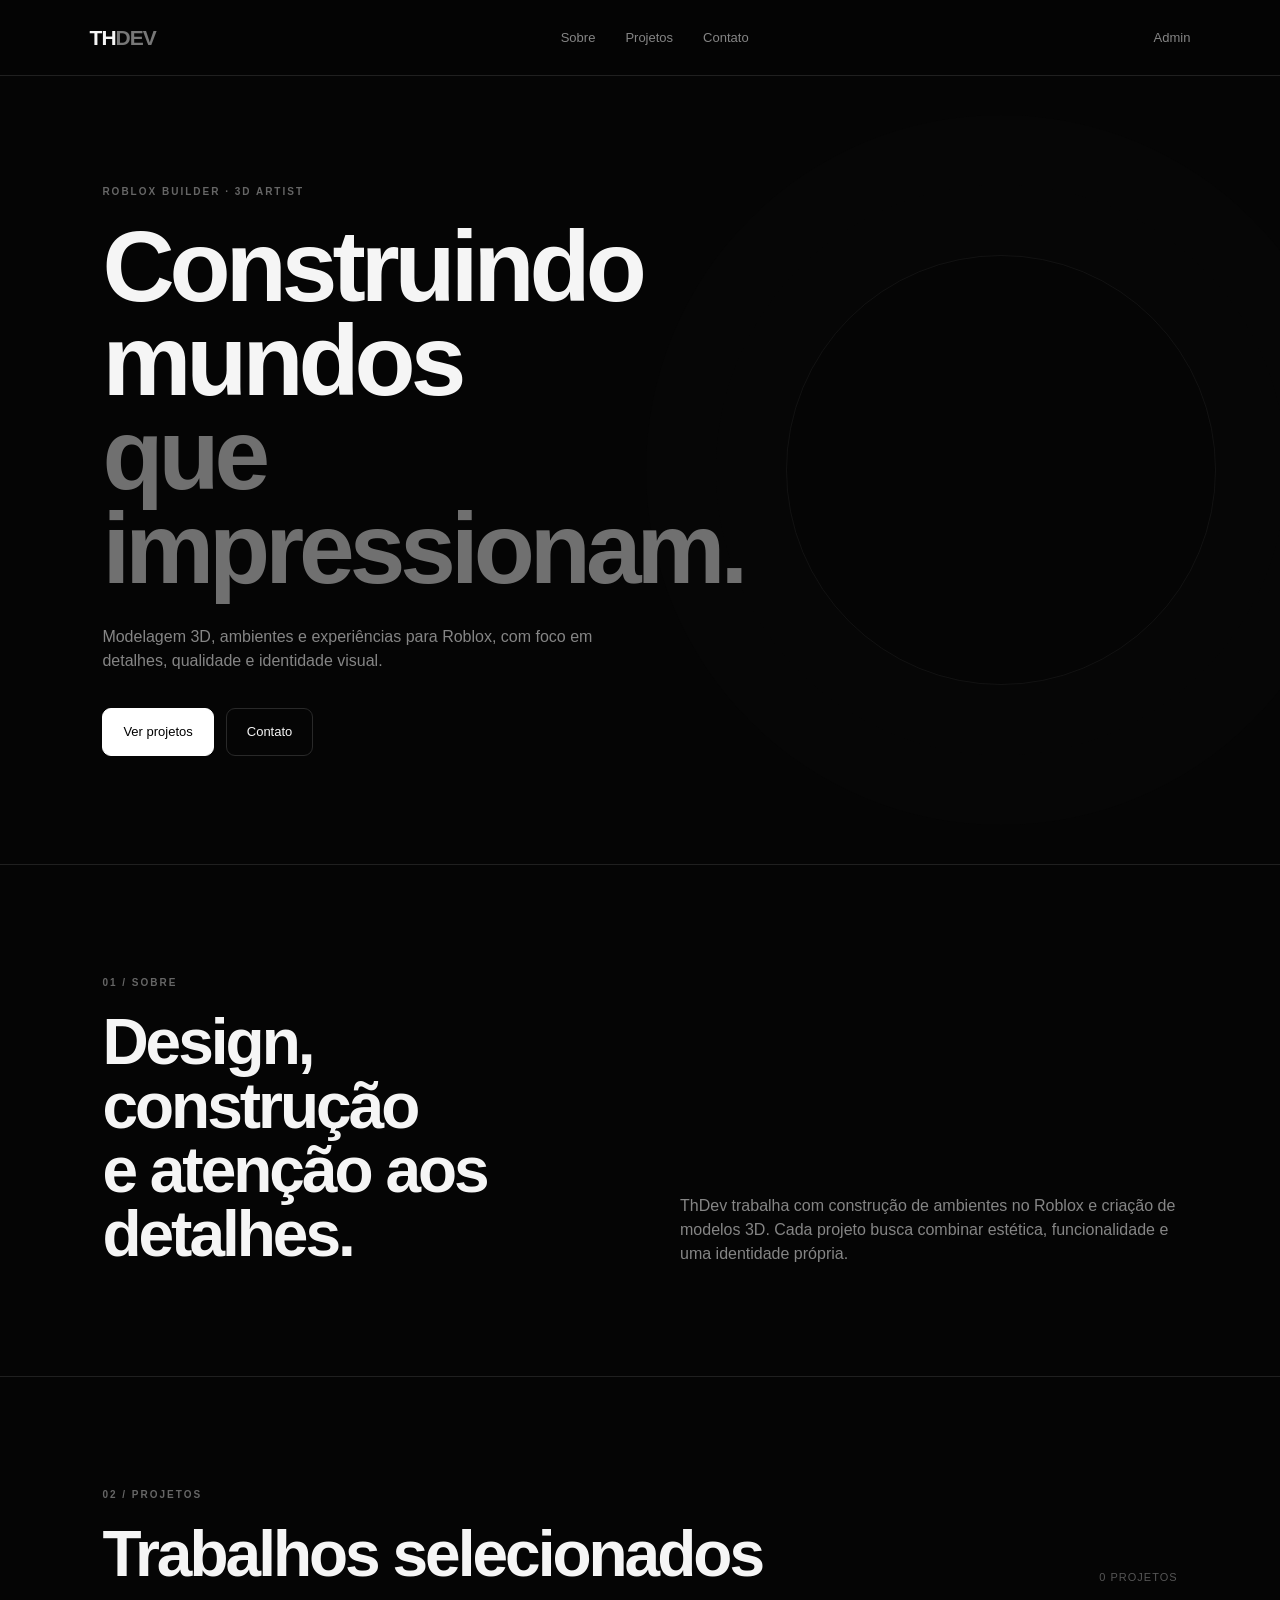
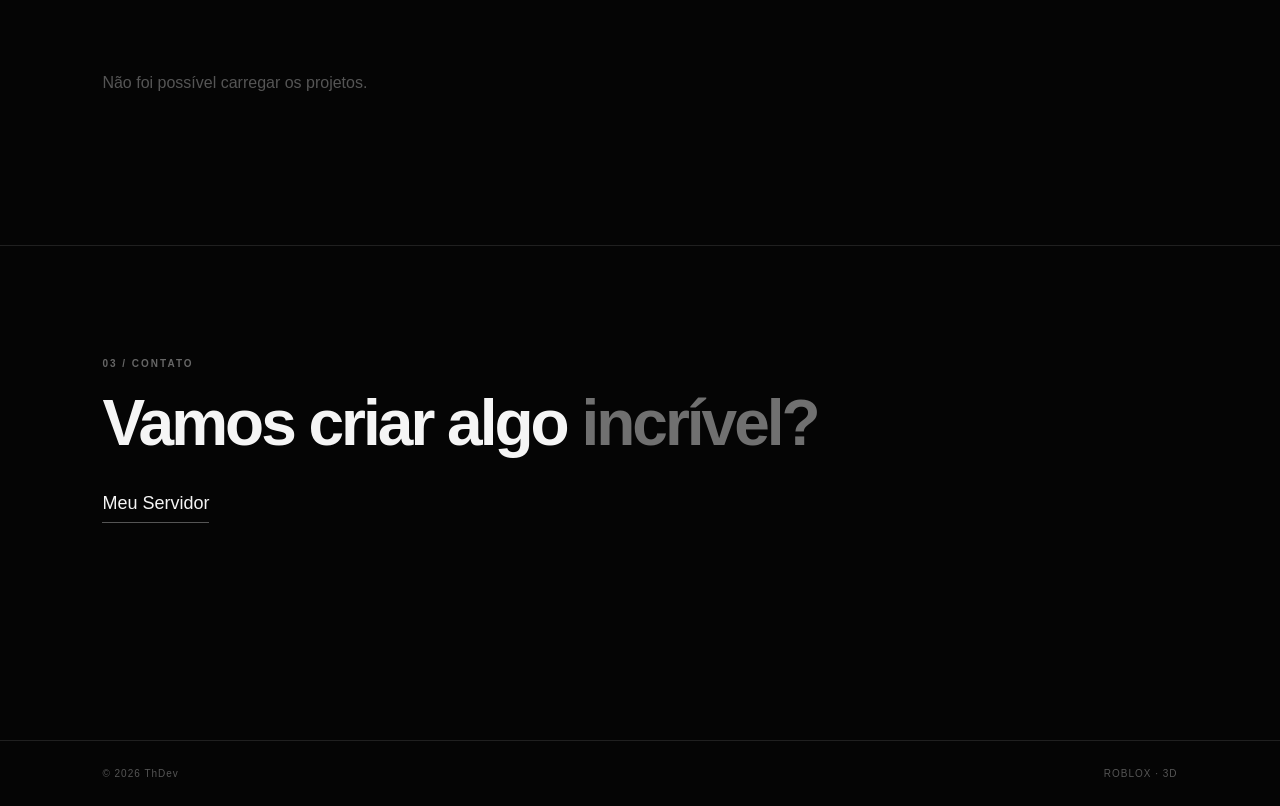
<file: index.html>
<!DOCTYPE html>
<html lang="pt-BR">
<head>
    <meta charset="UTF-8">
    <meta name="viewport" content="width=device-width, initial-scale=1.0">

    <meta
        name="description"
        content="ThDev — Roblox Builder e 3D Artist."
    >

    <title>ThDev — Portfolio</title>

    <link rel="stylesheet" href="style.css">
</head>

<body>

    <!-- NAVBAR -->
    <header class="navbar">

        <a href="/" class="logo">
            TH<span>DEV</span>
        </a>

        <nav>
            <a href="#sobre">Sobre</a>
            <a href="#projetos">Projetos</a>
            <a href="#contato">Contato</a>
        </nav>

        <a href="https://itzduduzin1.github.io/ThDev/admin.html" class="admin-link">
            Admin
        </a>

    </header>


    <!-- HERO -->
    <main>

        <section class="hero">

            <div class="hero-content">

                <div class="eyebrow">
                    ROBLOX BUILDER · 3D ARTIST
                </div>

                <h1>
                    Construindo mundos
                    <span>que impressionam.</span>
                </h1>

                <p>
                    Modelagem 3D, ambientes e experiências para Roblox,
                    com foco em detalhes, qualidade e identidade visual.
                </p>

                <div class="hero-buttons">

                    <a href="#projetos" class="button primary">
                        Ver projetos
                    </a>

                    <a href="#contato" class="button">
                        Contato
                    </a>

                </div>

            </div>

            <div class="hero-circle"></div>

        </section>


        <!-- SOBRE -->
        <section id="sobre" class="section about">

            <div>

                <div class="eyebrow">
                    01 / SOBRE
                </div>

                <h2>
                    Design, construção
                    <br>
                    e atenção aos detalhes.
                </h2>

            </div>

            <p>
                ThDev trabalha com construção de ambientes no Roblox
                e criação de modelos 3D. Cada projeto busca combinar
                estética, funcionalidade e uma identidade própria.
            </p>

        </section>


        <!-- PROJETOS -->
        <section id="projetos" class="section projects-section">

            <div class="section-header">

                <div>

                    <div class="eyebrow">
                        02 / PROJETOS
                    </div>

                    <h2>
                        Trabalhos selecionados
                    </h2>

                </div>

                <span id="project-count">
                    0 PROJETOS
                </span>

            </div>


            <div id="projects" class="projects-grid">

                <div class="loading">
                    Carregando projetos...
                </div>

            </div>

        </section>


        <!-- CONTATO -->
        <section id="contato" class="section contact">

            <div class="eyebrow">
                03 / CONTATO
            </div>

            <h2>
                Vamos criar algo
                <span>incrível?</span>
            </h2>

            <a
                href="https://discord.gg/5rkuag9hx3"
                class="email"
            >
                Meu Servidor
            </a>

        </section>

    </main>


    <!-- FOOTER -->
    <footer>

        <span>
            © <span id="year"></span> ThDev
        </span>

        <span>
            ROBLOX · 3D
        </span>

    </footer>


    <script src="script.js"></script>

</body>
</html>
</file>
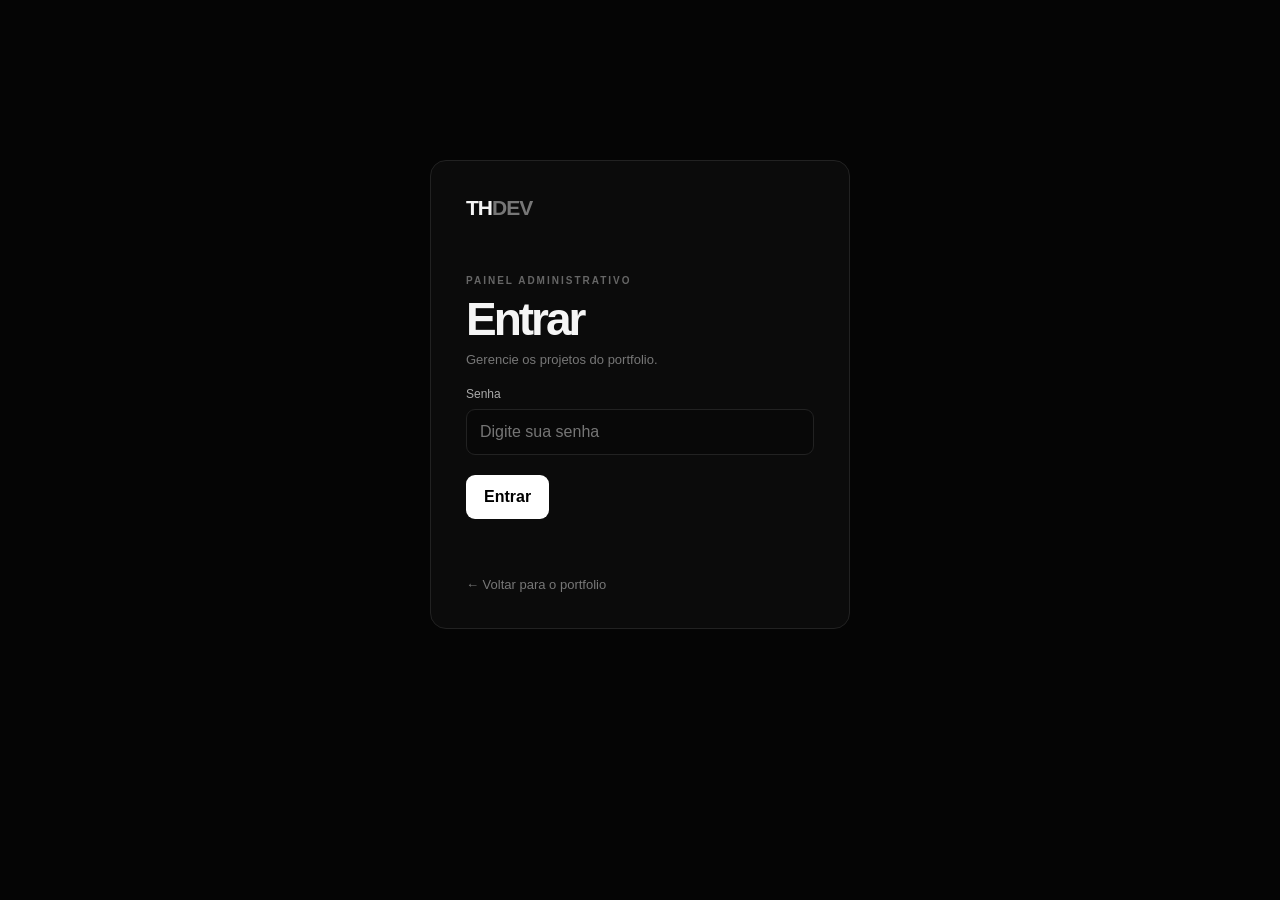
<file: admin.html>
<!DOCTYPE html>
<html lang="pt-BR">

<head>

    <meta charset="UTF-8">

    <meta
        name="viewport"
        content="width=device-width, initial-scale=1.0"
    >

    <title>ThDev — Admin</title>

    <link rel="stylesheet" href="admin.css">

</head>


<body>

    <main class="admin-container">


        <!-- LOGIN -->

        <section
            id="login-section"
            class="login-card"
        >

            <div class="logo">
                TH<span>DEV</span>
            </div>

            <div class="eyebrow">
                PAINEL ADMINISTRATIVO
            </div>

            <h1>
                Entrar
            </h1>

            <p class="description">
                Gerencie os projetos do portfolio.
            </p>


            <form id="login-form">

                <label for="password">
                    Senha
                </label>

                <input
                    id="password"
                    type="password"
                    placeholder="Digite sua senha"
                    autocomplete="current-password"
                    required
                >

                <button type="submit">
                    Entrar
                </button>

                <p
                    id="login-error"
                    class="error"
                ></p>

            </form>


            <a
                href="index.html"
                class="back"
            >
                ← Voltar para o portfolio
            </a>

        </section>



        <!-- PAINEL -->

        <section
            id="admin-panel"
            class="hidden"
        >


            <header class="admin-header">

                <div>

                    <div class="eyebrow">
                        THDEV / ADMIN
                    </div>

                    <h1>
                        Projetos
                    </h1>

                </div>


                <div class="header-buttons">

                    <a
                        href="index.html"
                        class="secondary"
                    >
                        Ver site
                    </a>

                    <button
                        id="logout-button"
                        class="secondary"
                    >
                        Sair
                    </button>

                </div>

            </header>



            <!-- ADICIONAR -->

            <section class="form-card">

                <div class="form-title">

                    <div class="eyebrow">
                        NOVO PROJETO
                    </div>

                    <h2>
                        Adicionar projeto
                    </h2>

                </div>


                <form id="project-form">

                    <div class="form-grid">


                        <div>

                            <label for="title">
                                Nome
                            </label>

                            <input
                                id="title"
                                placeholder="Neon District"
                                required
                            >

                        </div>



                        <div>

                            <label for="type">
                                Tipo
                            </label>

                            <input
                                id="type"
                                placeholder="Roblox Builder"
                            >

                        </div>



                        <div class="full">

                            <label for="image">
                                URL da imagem
                            </label>

                            <input
                                id="image"
                                type="url"
                                placeholder="https://..."
                                required
                            >

                        </div>



                        <div class="full">

                            <label for="description">
                                Descrição
                            </label>

                            <textarea
                                id="description"
                                rows="4"
                                placeholder="Descrição do projeto..."
                            ></textarea>

                        </div>


                    </div>


                    <button type="submit">
                        Adicionar projeto
                    </button>


                    <p
                        id="form-message"
                        class="message"
                    ></p>

                </form>

            </section>



            <!-- LISTA -->

            <section>

                <div class="list-header">

                    <h2>
                        Projetos publicados
                    </h2>

                    <span id="project-count">
                        0 projetos
                    </span>

                </div>


                <div
                    id="project-list"
                    class="project-list"
                >

                    <div class="muted">
                        Carregando...
                    </div>

                </div>

            </section>


        </section>

    </main>


    <script src="admin.js"></script>

</body>

</html>
</file>
<file: style.css>
:root {
    --background: #050505;
    --card: #0a0a0a;
    --border: #202020;

    --text: #f5f5f5;
    --muted: #858585;
    --dark: #555;
}

* {
    margin: 0;
    padding: 0;
    box-sizing: border-box;
}

html {
    scroll-behavior: smooth;
}

body {
    background: var(--background);
    color: var(--text);

    font-family:
        Inter,
        Arial,
        Helvetica,
        sans-serif;

    line-height: 1.5;
}

a {
    color: inherit;
    text-decoration: none;
}


/* =========================
   NAVBAR
========================= */

.navbar {
    height: 76px;

    padding: 0 7vw;

    display: flex;
    align-items: center;
    justify-content: space-between;

    position: sticky;
    top: 0;

    z-index: 100;

    background: rgba(5, 5, 5, 0.88);

    backdrop-filter: blur(18px);

    border-bottom: 1px solid var(--border);
}

.logo {
    font-size: 21px;

    font-weight: 900;

    letter-spacing: -1px;
}

.logo span {
    color: #777;
}

.navbar nav {
    display: flex;

    gap: 30px;
}

.navbar nav a,
.admin-link {
    color: var(--muted);

    font-size: 13px;

    transition: 0.2s ease;
}

.navbar nav a:hover,
.admin-link:hover {
    color: white;
}


/* =========================
   HERO
========================= */

.hero {
    min-height: 84vh;

    padding: 12vh 8vw;

    display: flex;

    align-items: center;

    position: relative;

    overflow: hidden;
}

.hero-content {
    max-width: 800px;

    position: relative;

    z-index: 2;
}

.eyebrow {
    color: #666;

    font-size: 10px;

    font-weight: 800;

    letter-spacing: 2px;

    margin-bottom: 20px;
}

.hero h1 {
    font-size: clamp(50px, 8vw, 100px);

    line-height: 0.94;

    letter-spacing: -5px;
}

.hero h1 span {
    display: block;

    color: #707070;
}

.hero-content > p {
    max-width: 540px;

    margin-top: 30px;

    color: var(--muted);

    font-size: 16px;
}


/* =========================
   BUTTONS
========================= */

.hero-buttons {
    display: flex;

    gap: 12px;

    margin-top: 35px;
}

.button {
    padding: 13px 20px;

    border: 1px solid #292929;

    border-radius: 9px;

    font-size: 13px;

    transition: 0.2s ease;
}

.button:hover {
    border-color: #555;

    transform: translateY(-2px);
}

.button.primary {
    background: white;

    color: black;

    border-color: white;
}


/* =========================
   HERO CIRCLE
========================= */

.hero-circle {
    width: 430px;
    height: 430px;

    border: 1px solid #1b1b1b;

    border-radius: 50%;

    position: absolute;

    right: 5vw;

    opacity: 0.6;

    box-shadow:
        0 0 0 70px #080808,
        0 0 0 140px #070707;
}


/* =========================
   SECTIONS
========================= */

.section {
    padding: 110px 8vw;

    border-top: 1px solid var(--border);
}


/* =========================
   ABOUT
========================= */

.about {
    display: grid;

    grid-template-columns: 1fr 1fr;

    gap: 80px;
}

.about h2,
.section-header h2,
.contact h2 {
    font-size: clamp(35px, 5vw, 64px);

    line-height: 1;

    letter-spacing: -3px;
}

.about > p {
    color: var(--muted);

    max-width: 520px;

    align-self: end;
}


/* =========================
   PROJECTS
========================= */

.section-header {
    display: flex;

    align-items: end;

    justify-content: space-between;

    margin-bottom: 45px;
}

#project-count {
    color: #555;

    font-size: 11px;

    letter-spacing: 1px;
}

.projects-grid {
    display: grid;

    grid-template-columns:
        repeat(2, minmax(0, 1fr));

    gap: 18px;
}

.project {
    overflow: hidden;

    background: var(--card);

    border: 1px solid var(--border);

    border-radius: 14px;

    transition:
        transform 0.25s ease,
        border-color 0.25s ease;
}

.project:hover {
    transform: translateY(-5px);

    border-color: #3b3b3b;
}

.project-image {
    display: block;

    width: 100%;

    aspect-ratio: 16 / 10;

    object-fit: cover;

    /* filter: grayscale(100%); */

    transition: 0.3s ease;
}

.project:hover .project-image {
    transform: scale(1.02);
}

.project-info {
    padding: 23px;
}

.project-type {
    color: #666;

    font-size: 10px;

    font-weight: 700;

    letter-spacing: 1.5px;

    text-transform: uppercase;
}

.project-title {
    margin-top: 7px;

    margin-bottom: 7px;

    font-size: 23px;
}

.project-description {
    color: var(--muted);

    font-size: 13px;
}

.loading,
.empty {
    color: #555;

    padding: 40px 0;
}


/* =========================
   CONTACT
========================= */

.contact {
    min-height: 55vh;
}

.contact h2 span {
    color: #707070;
}

.email {
    display: inline-block;

    margin-top: 35px;

    padding-bottom: 5px;

    border-bottom: 1px solid #555;

    font-size: 18px;

    transition: 0.2s;
}

.email:hover {
    border-color: white;
}


/* =========================
   FOOTER
========================= */

footer {
    padding: 25px 8vw;

    display: flex;

    align-items: center;

    justify-content: space-between;

    border-top: 1px solid var(--border);

    color: #555;

    font-size: 10px;

    letter-spacing: 1px;
}


/* =========================
   RESPONSIVE
========================= */

@media (max-width: 800px) {

    .navbar {
        padding: 0 6vw;
    }

    .navbar nav {
        display: none;
    }

    .hero {
        min-height: 80vh;

        padding: 100px 6vw;
    }

    .hero h1 {
        letter-spacing: -3px;
    }

    .hero-circle {
        right: -220px;

        opacity: 0.25;
    }

    .section {
        padding: 80px 6vw;
    }

    .about {
        grid-template-columns: 1fr;

        gap: 30px;
    }

    .projects-grid {
        grid-template-columns: 1fr;
    }

    .section-header {
        align-items: start;

        gap: 20px;

        flex-direction: column;
    }

    footer {
        padding: 25px 6vw;
    }
}
</file>
<file: admin.css>
:root {

    --background: #050505;
    --card: #0b0b0b;

    --border: #222;

    --text: #f5f5f5;
    --muted: #777;

}


* {

    margin: 0;
    padding: 0;

    box-sizing: border-box;

}


body {

    min-height: 100vh;

    background: var(--background);

    color: var(--text);

    font-family:
        Inter,
        Arial,
        Helvetica,
        sans-serif;

}


button,
input,
textarea {

    font: inherit;

}


button {

    cursor: pointer;

}


a {

    color: inherit;

    text-decoration: none;

}


.hidden {

    display: none !important;

}


.admin-container {

    width: min(1050px, 92%);

    margin: auto;

    padding: 70px 0;

}


/* LOGIN */

.login-card {

    width: min(420px, 100%);

    margin: 10vh auto;

    padding: 35px;

    background: var(--card);

    border: 1px solid var(--border);

    border-radius: 16px;

}


.logo {

    margin-bottom: 55px;

    font-size: 21px;

    font-weight: 900;

    letter-spacing: -1px;

}


.logo span {

    color: #777;

}


.eyebrow {

    margin-bottom: 10px;

    color: #666;

    font-size: 10px;

    font-weight: 800;

    letter-spacing: 2px;

}


h1 {

    margin: 5px 0;

    font-size: 46px;

    line-height: 1;

    letter-spacing: -3px;

}


h2 {

    font-size: 24px;

}


.description {

    margin-top: 10px;

    color: var(--muted);

    font-size: 13px;

}


label {

    display: block;

    margin: 20px 0 8px;

    color: #aaa;

    font-size: 12px;

}


input,
textarea {

    width: 100%;

    padding: 13px;

    background: #080808;

    color: white;

    border: 1px solid var(--border);

    border-radius: 9px;

    outline: none;

    resize: vertical;

}


input:focus,
textarea:focus {

    border-color: #555;

}


button[type="submit"] {

    margin-top: 20px;

    padding: 13px 18px;

    background: white;

    color: black;

    border: 0;

    border-radius: 9px;

    font-weight: 700;

}


.error {

    min-height: 18px;

    margin-top: 10px;

    color: #aaa;

    font-size: 12px;

}


.back {

    display: inline-block;

    margin-top: 30px;

    color: #777;

    font-size: 13px;

}


/* HEADER */

.admin-header {

    display: flex;

    align-items: end;

    justify-content: space-between;

    margin-bottom: 45px;

}


.header-buttons {

    display: flex;

    gap: 8px;

}


.secondary {

    padding: 11px 15px;

    background: transparent;

    color: #aaa;

    border: 1px solid var(--border);

    border-radius: 9px;

    font-size: 13px;

}


button.secondary {

    margin: 0;

}


/* FORM */

.form-card {

    margin-bottom: 50px;

    padding: 28px;

    background: var(--card);

    border: 1px solid var(--border);

    border-radius: 15px;

}


.form-title {

    margin-bottom: 20px;

}


.form-grid {

    display: grid;

    grid-template-columns: 1fr 1fr;

    gap: 0 15px;

}


.full {

    grid-column: 1 / -1;

}


.message {

    min-height: 18px;

    margin-top: 10px;

    color: #888;

    font-size: 12px;

}


/* LIST */

.list-header {

    display: flex;

    align-items: center;

    justify-content: space-between;

    margin-bottom: 15px;

}


#project-count {

    color: #555;

    font-size: 11px;

}


.project-list {

    display: grid;

    gap: 10px;

}


.project-item {

    display: flex;

    align-items: center;

    justify-content: space-between;

    gap: 20px;

    padding: 16px;

    background: #090909;

    border: 1px solid var(--border);

    border-radius: 12px;

}


.project-main {

    display: flex;

    align-items: center;

    gap: 15px;

    min-width: 0;

}


.project-thumb {

    width: 75px;

    height: 55px;

    object-fit: cover;

    border-radius: 7px;

    /* filter: grayscale(100%); */

}


.project-name {

    font-weight: 700;

}


.project-type {

    margin-top: 3px;

    color: #666;

    font-size: 11px;

}


.delete {

    margin: 0;

    padding: 10px 14px;

    background: transparent;

    color: #777;

    border: 1px solid var(--border);

    border-radius: 8px;

}


.delete:hover {

    color: white;

    border-color: #555;

}


.muted {

    color: #555;

}


/* MOBILE */

@media (max-width: 700px) {

    .admin-container {

        padding: 35px 0;

    }


    .admin-header {

        align-items: start;

        flex-direction: column;

        gap: 20px;

    }


    .form-grid {

        grid-template-columns: 1fr;

    }


    .full {

        grid-column: auto;

    }


    .project-item {

        align-items: flex-start;

    }

}
</file>
